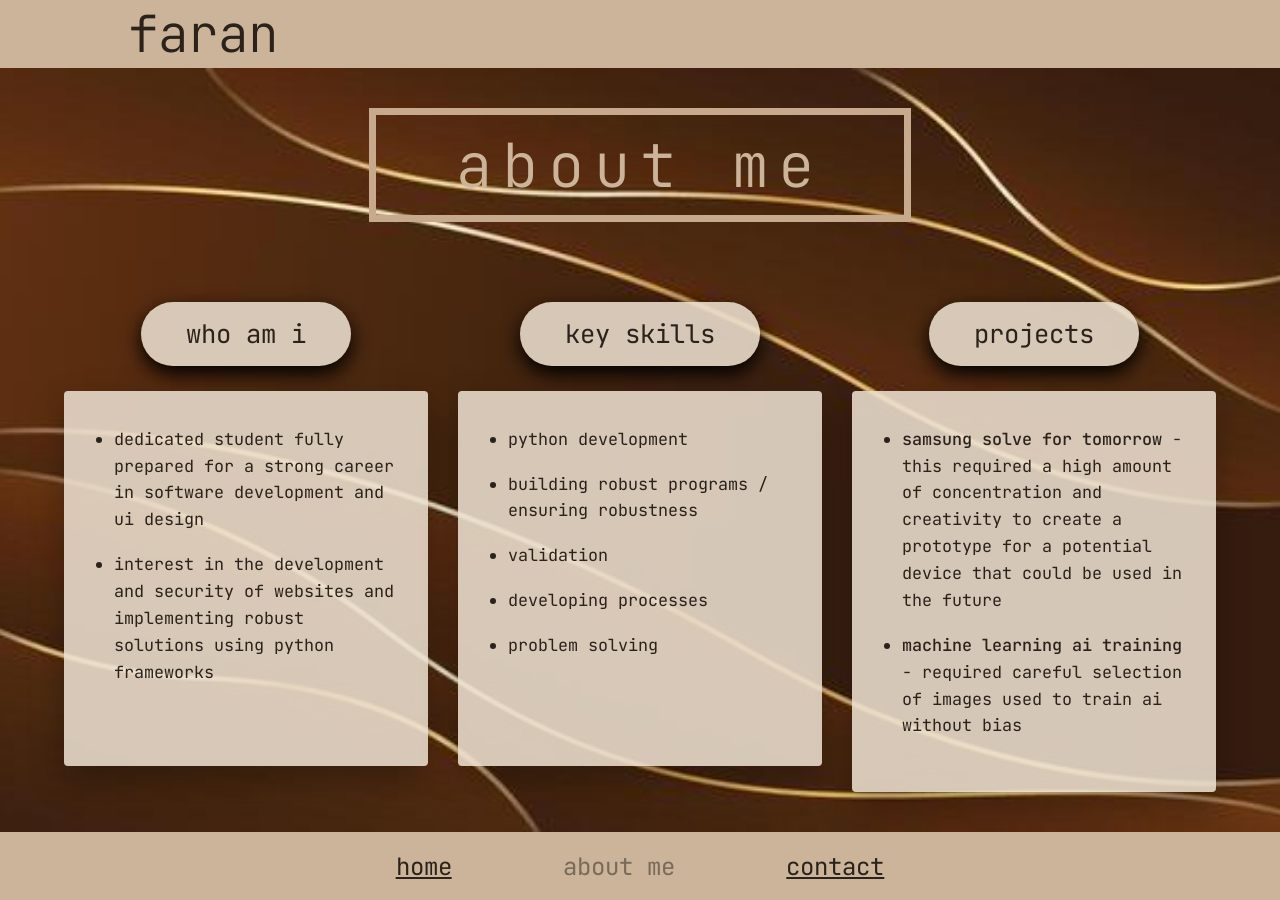
<file: aboutme.html>
<!DOCTYPE html>
<html lang="en">
<head>
    <meta charset="UTF-8">
    <meta name="viewport" content="width=device-width, initial-scale=1.0">
    <title>About Me - Faran</title>
    
    <link rel="stylesheet" href="css/about.css">
    
    <link href="https://fonts.googleapis.com/css2?family=JetBrains+Mono:wght@300;400;500&display=swap" rel="stylesheet">
</head>
<body>

    <div class="page-container">
        
        <header class="site-header">
            <h1 class="logo">faran</h1>
        </header>

        <main class="about-hero">
            
            <div class="about-content-wrapper">
                
                <div class="page-title-banner">
                    <h2 class="main-title">about me</h2>
                </div>

                <div class="info-grid">

                    <div class="grid-column">
                        <div class="column-pill-header">
                            <h3>who am i</h3>
                        </div>
                        <div class="column-text-box">
                            <ul>
                                <li>dedicated student fully prepared for a strong career in software development and ui design</li>
                                <li>interest in the development and security of websites and implementing robust solutions using python frameworks</li>
                            </ul>
                        </div>
                    </div>

                    <div class="grid-column">
                        <div class="column-pill-header">
                            <h3>key skills</h3>
                        </div>
                        <div class="column-text-box">
                            <ul>
                                <li>python development</li>
                                <li>building robust programs / ensuring robustness</li>
                                <li>validation</li>
                                <li>developing processes</li>
                                <li>problem solving</li>
                            </ul>
                        </div>
                    </div>

                    <div class="grid-column">
                        <div class="column-pill-header">
                            <h3>projects</h3>
                        </div>
                        <div class="column-text-box">
                            <ul>
                                <li><strong>samsung solve for tomorrow</strong> - this required a high amount of concentration and creativity to create a prototype for a potential device that could be used in the future</li>
                                <li><strong>machine learning ai training</strong> - required careful selection of images used to train ai without bias</li>
                            </ul>
                        </div>
                    </div>

                </div> </div> </main>

        <footer class="site-footer">
            <nav class="nav-links">
                <a href="index.html" class="nav-item">home</a>
                <a href="aboutme.html" class="nav-item active">about me</a>
                <a href="contact.html" class="nav-item">contact</a>
            </nav>
        </footer>

    </div>

</body>
</html>
</file>
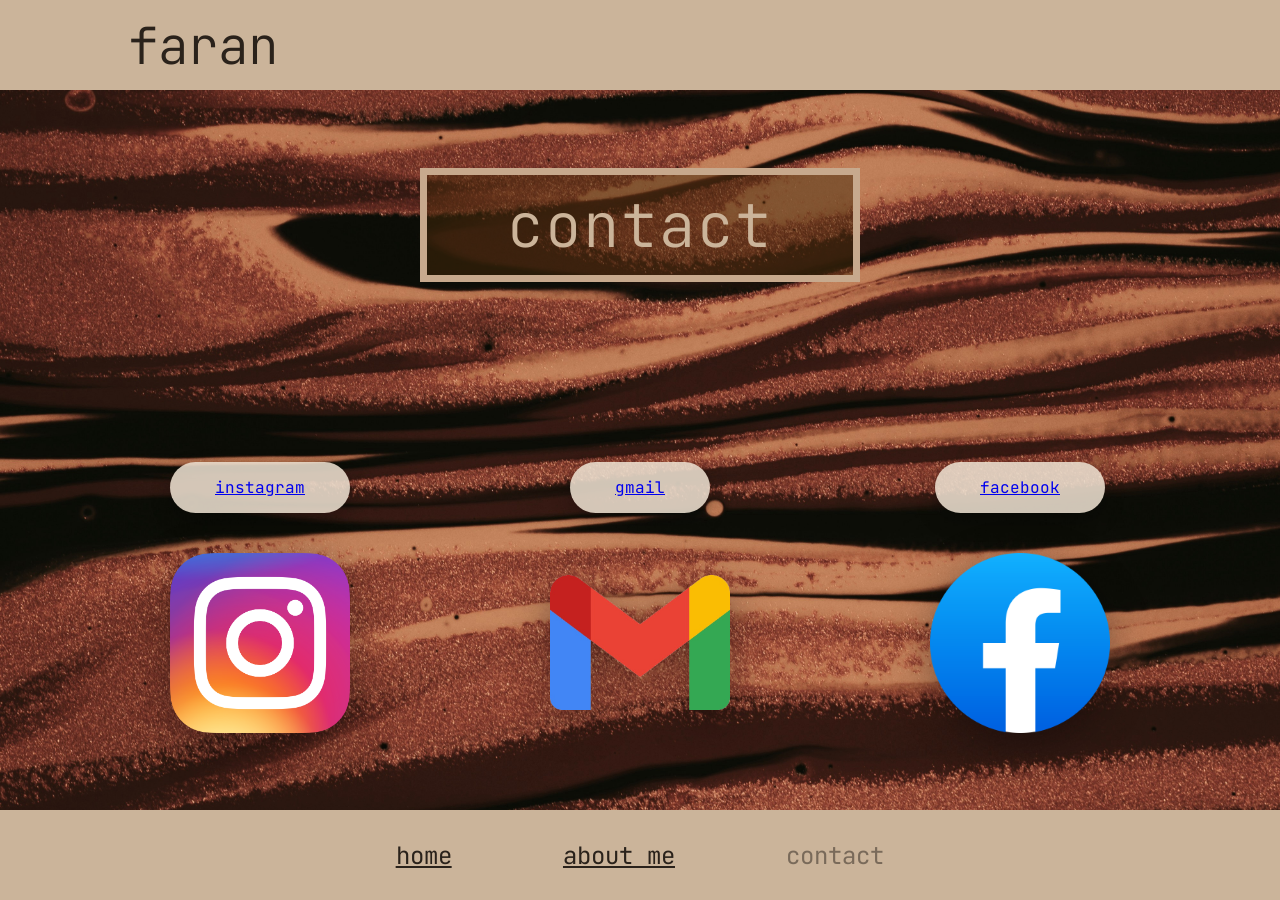
<file: contact.html>
<!DOCTYPE html>
<html lang="en">
<head>
    <meta charset="UTF-8">
    <meta name="viewport" content="width=device-width, initial-scale=1.0">
    <title>Contact - Faran</title>
    
    <!-- 
      PATH ROUTING RULE: 
      "../" steps backward out of the "html" folder so the browser 
      can enter the "css" folder and read your updated "contact.css" stylesheet. 
    -->
    <link rel="stylesheet" href="css/contact.css">
    
    <!-- FONTS: Imports your clean, monospace developer font style directly from Google Fonts -->
    <link href="https://fonts.googleapis.com/css2?family=JetBrains+Mono:wght@300;400;500&display=swap" rel="stylesheet">
</head>
<body>

    <!-- THE SITE WRAPPER: Directs the flexbox flow across the full browser window height -->
    <div class="page-container">
        
        <!-- SITE HEADER: Full-width top branding banner layout -->
        <header class="site-header">
            <h1 class="logo">faran</h1>
        </header>

        <!-- 
          CONTACT MAIN CANVAS: 
          This central panel handles rendering your "lighter-brown-waves.jpg" 
          background image beautifully across the screen space.
        -->
        <main class="contact-hero">
            
            <!-- CENTRAL WORKSPACE: Restricts the layout width so columns stay neatly proportioned -->
            <div class="contact-content-wrapper">
                
                <!-- HOLLOW TITLE BANNER: Recreates your elegant framed "contact" heading layout -->
                <div class="page-title-banner">
                    <h2 class="main-title">contact</h2>
                </div>

                <!-- 
                  THREE-COLUMN GRID SYSTEM: 
                  Lays out your three social platform blocks side-by-side across desktop monitors.
                -->
                <div class="social-grid">

                    <!-- COLUMN 1: Instagram -->
                    <div class="grid-column">
                        <div class="column-pill-header">
                            <a href="https://www.instagram.com/frn.008/" target="_blank" >instagram</a>
                        </div>
                        <!-- Anchor tag wraps the image to make the icon a clickable link -->
                        <a href="https://www.instagram.com/frn.008/" target="_blank" class="icon-link">
                            <img src="images/instagram.png" alt="Instagram" class="social-icon">
                        </a>
                    </div>

                    <!-- COLUMN 2: Gmail -->
                    <div class="grid-column">
                        <div class="column-pill-header">
                            <a href="mailto:faranahmadbutt@gmail.com" target="_blank" >gmail</a>
                        </div>
                        <!-- Email mailto link wrapping your updated image filename -->
                        <a href="mailto:faranahmadbutt@gmail.com" class="icon-link">
                            <img src="images/gmail.png" alt="Gmail" class="social-icon">
                        </a>
                    </div>

                    <!-- COLUMN 3: Facebook -->
                    <div class="grid-column">
                        <div class="column-pill-header">
                            <a href="https://www.facebook.com/profile.php?id=61590536835637" target="_blank" >facebook</a>
                        </div>
                        <!-- Clickable link wrapping your updated image filename -->
                        <a href="https://www.facebook.com/profile.php?id=61590536835637" target="_blank" class="icon-link">
                            <img src="images/facebook.png" alt="Facebook" class="social-icon">
                        </a>
                    </div>

                </div> <!-- End of social-grid -->

            </div> <!-- End of contact-content-wrapper -->
        </main>

        <!-- SITE FOOTER NAVIGATION: Swaps active states so "contact" is highlighted -->
        <footer class="site-footer">
            <nav class="nav-links">
                <!-- Relative pathways linking your portfolio network together seamlessly -->
                <a href="index.html" class="nav-item">home</a>
                <a href="aboutme.html" class="nav-item">about me</a>
                <a href="contact.html" class="nav-item active">contact</a>
            </nav>
        </footer>

    </div>

</body>
</html>
</file>
<file: css/about.css>
/* =========================================
  1. global variables and colours
  =========================================
*/
:root {
    --bg-dark: #0f0e0e;
    --card-beige-light: #cbb49a;
    --text-dark: #2a221b;
    --text-box-bg: rgba(235, 222, 206, 0.88); /* Semi-transparent layout transparency */
    --border-outline: #5c4a3c; /* Accent color to draw your title borders */
}

/* GLOBAL RESET: Flattens browser default layouts to compute box-sizing perfectly */
* {
    margin: 0;
    padding: 0;
    box-sizing: border-box;
}

/* =========================================
  2. viewport page layout
  =========================================
*/
html, body {
    height: 100%;
    background-color: var(--card-beige-light);
    font-family: 'JetBrains Mono', monospace;
}

.page-container {
    display: flex;
    flex-direction: column; /* Stacks header, content, and footer vertically */
    height: 100vh;          /* Locks layout height exactly to your viewport window */
    width: 100%;
}

/* =========================================
  3. matching site header
  =========================================
*/
.site-header {
    height: 90px;
    background-color: var(--card-beige-light);
    display: flex;
    align-items: center;
    padding-left: 10%;
}

.logo {
    font-size: 3.2rem;
    color: var(--text-dark);
    font-weight: 300;
    letter-spacing: -1px;
}

/* =========================================
  4. about me hero viewport
  =========================================
*/
.about-hero {
    flex: 1; /* Stretches height dynamically to occupy all remaining screen vertical canvas */
    width: 100%;
    
    /* BACKGROUND ROUTING ENG: 
       "../" jumps out of the css/ folder, then searches images/ for your target file.
    */
    background-image: url('../images/dark-brown-with-gold-lines.jpg');
    background-size: cover;
    background-position: center;
    background-repeat: no-repeat;
    
    display: flex;
    justify-content: center; /* Centers layout grid horizontally */
    align-items: center;     /* Centers layout grid vertically */
    padding: 40px 0;
}

/* =========================================
  5. about interior layout structure
  =========================================
*/
.about-content-wrapper {
    width: 90%;
    max-width: 1350px; /* Wider desktop constraints allowing columns to sit comfortably side-by-side */
    display: flex;
    flex-direction: column;
    align-items: center;
}

/* THE FRAMED MAIN TITLE:
   Creates the hollow outlined box wrapper holding your main "about me" title label.
*/
.page-title-banner {
    border: 7px solid #c7a98d;
    padding: 10px 80px;
    margin-bottom: 50px; /* Deep spacing pushes columns downwards */
    background-color: rgba(71, 43, 10, 0.05); /* Subtle dark beige overlay filter */
}

.main-title {
    font-size: 3.8rem;
    color: var(--card-beige-light);
    font-weight: 300;
    letter-spacing: 10px;
}

/* =========================================
  6. THREE-COLUMN CONFIGURATION LOGIC
  =========================================
*/
.info-grid {
    display: flex;
    flex-direction: row; /* Orders your columns horizontally across desktop viewports */
    justify-content: space-between; /* Spreads your 3 columns perfectly across your container width */
    align-items: flex-start; /* Matches vertical starting alignment blocks */
    width: 100%;
    gap: 30px; /* Injects uniform air gaps between each column panel card */
}

.grid-column {
    flex: 1; /* Instructs all three columns to divide available horizontal space identically */
    display: flex;
    flex-direction: column;
    align-items: center;
}

/* THE CAPSULE HEADER PILL:
   Recreates your iconic rounded column labels ("who am i", "key skills", "projects")
*/
.column-pill-header {
    background-color: var(--text-box-bg);
    padding: 15px 45px;
    border-radius: 50px; /* High radius creates perfect organic rounded capsules */
    margin-bottom: 25px; /* Spatial gap separating capsule labels from text blocks below */
    margin-top: 30px; 
    box-shadow: 0 8px 20px rgba(0, 0, 0, 75);
    transition: transform 0.2s ease;
}

.column-pill-header:hover {
    transform: translateY(-4px); /* Slightly deepens and spreads out the drop shadow as the capsule lifts, making the element look like it is physically rising closer to the user.*/
    box-shadow: 0 12px 25px rgba(0, 0, 0, 0.35); /* CURSOR STYLE: Changes the pointer into a clickable hand icon */
    cursor: pointer; 
}

.column-pill-header h3 {
    font-size: 1.6rem;
    color: var(--text-dark);
    font-weight: 400;
    white-space: nowrap; /* Prevents column titles from wrapping line breaks awkwardly */
}

/* THE CONTENT TEXT BLOCKS:
   Styles the main informational layout cards sitting beneath your capsule headers.
*/
.column-text-box {
    background-color: var(--text-box-bg);
    padding: 35px 30px;
    border-radius: 4px;
    width: 100%;
    min-height: 375px; /* Locks cards to identical baseline height boundaries for clean alignment */
    box-shadow: 0 15px 35px rgba(0, 0, 0, 0.3);
}

/* BULLET LIST DESIGN */
.column-text-box ul {
    list-style-type: disc; /* Retains clean standard bullet list formatting from design */
    padding-left: 20px; /* Offsets bullets so sentences align cleanly */
}

.column-text-box li {
    font-size: 1.05rem; /* Matches readability scale rules */
    color: var(--text-dark);
    line-height: 1.6;
    margin-bottom: 18px; /* Breathing gap separation between list points */
}

.column-text-box li strong {
    font-weight: 500; /* Darkens project headings slightly for visual hierarchy layout */
}

/* =========================================
  7. FULL-WIDTH FOOTER NAVIGATION BAR
  =========================================
*/
.site-footer {
    height: 90px;
    background-color: var(--card-beige-light);
    display: flex;
    justify-content: center;
    align-items: center;
}

.nav-links {
    width: 100%;
    max-width: 600px;
    display: flex;
    justify-content: space-around;
}

.nav-item {
    color: var(--text-dark);
    text-decoration: underline;
    font-size: 1.5rem;
}

.nav-item.active {
    text-decoration: none;
    opacity: 0.5; /* Fades out about me selection item text since it's the active page */
}
</file>
<file: css/contact.css>
/* =========================================
  1. GLOBAL VARIABLES & PALETTE SYSTEM
  =========================================
*/
:root {
    --bg-dark: #0f0e0e;
    --card-beige-light: #cbb49a;
    --text-dark: #2a221b;
    --text-box-bg: rgba(235, 222, 206, 0.88); /* Semi-transparent layout opacity */
    --border-outline: #5c4a3c; /* Outlined accent color for your title frame box */
}

/* THE GLOBAL RESET: Standardizes element box math dimensions across all browsers */
* {
    margin: 0;
    padding: 0;
    box-sizing: border-box;
}

/* =========================================
  2. BROWSER VIEWPORT FRAME ENGINE
  =========================================
*/
html, body {
    height: 100%;
    background-color: var(--card-beige-light);
    font-family: 'JetBrains Mono', monospace;
}

.page-container {
    display: flex;
    flex-direction: column; /* Vertically stacks header, main content canvas, and footer */
    height: 100vh;          /* Spans page to precisely equal 100% of screen viewport height */
    width: 100%;
}

/* =========================================
  3. UNIVERSAL SITE NAVIGATION HEADER
  =========================================
*/
.site-header {
    height: 90px;
    background-color: var(--card-beige-light);
    display: flex;
    align-items: center;
    padding-left: 10%; /* Scales dynamically with monitor width choices */
}

.logo {
    font-size: 3.2rem;
    color: var(--text-dark);
    font-weight: 300;
    letter-spacing: -1px;
}

/* =========================================
  4. THE CONTACT HERO SECTION (LIGHTER BROWN WAVES)
  =========================================
*/
.contact-hero {
    flex: 1; /* Automatically stretches height to absorb all remaining vertical screen space */
    width: 100%;
    
    /* BACKGROUND ARCHITECTURE: Moves up from css/, enters images/ for asset */
    background-image: url('../images/lighter-brown-waves.jpg');
    background-size: cover;
    background-position: center;
    background-repeat: no-repeat;
    
    display: flex;
    justify-content: center; /* Horizontally centers content elements on layout canvas */
    align-items: center;     /* Vertically centers content elements on layout canvas */
    padding: 40px 0;
}

/* =========================================
  5. CONTACT CONTAINER LIMIT WRAPPER
  =========================================
*/
.contact-content-wrapper {
    width: 90%;
    max-width: 1100px; /* Locks your layout grid within clean desktop limits */
    display: flex;
    flex-direction: column;
    align-items: center;
}

/* THE FRAMED MAIN TITLE: Hollow outline box styling */
.page-title-banner {
    border: 7px solid #c7a98d;
    padding: 10px 80px;
    margin-bottom: 180px; /* Deep spacing pushes columns downwards */
    background-color: rgba(71, 43, 10, 0.5); /* Subtle dark beige overlay filter */
}

.main-title {
    font-size: 3.8rem;
    color: var(--card-beige-light);
    font-weight: 300;
    letter-spacing: 2px;
}

/* =========================================
  6. THREE-COLUMN CONFIGURATION LOGIC
  =========================================
*/
.social-grid {
    display: flex;
    flex-direction: row; /* Orders your columns horizontally across desktop monitors */
    justify-content: space-around; /* Distributes horizontal space evenly between structures */
    align-items: center;
    width: 100%;
    gap: 40px; /* Uniform grid gap separating columns */
}

.grid-column {
    flex: 1;
    display: flex;
    flex-direction: column;
    align-items: center; /* Centers elements directly down the center vertical line */
}

/* THE CAPSULE HEADER PILLS */
.column-pill-header {
    background-color: var(--text-box-bg);
    padding: 15px 45px;
    border-radius: 50px; /* Rounds caps completely into elegant capsules */
    margin-bottom: 40px; /* Gap separating capsule base from image links below */
    box-shadow: 0 8px 20px rgba(0, 0, 0, 0.25); /* Restored to clean 25% alpha opacity shadow */
    text-decoration: underline; /* Retains stylized text underline detail from mockup design */
    transition: transform 0.2s ease, box-shadow 0.2s ease; /* Timing engine handling lift updates */
}

.column-pill-header h3 {
    font-size: 1.6rem;
    color: var(--text-dark);
    font-weight: 400;
}

/* =========================================
  7. LINKED ICONS IMAGE CALIBRATION ENGINE
  =========================================
*/
.icon-link {
    display: inline-block;
    width: 100%;
    max-width: 180px; /* Controls absolute limit sizing of the logo wrappers */
    transition: transform 0.2s ease; /* Fluid transition timing link */
}

.social-icon {
    width: 100%;
    height: auto;
    
    /* PRO IMAGE ALIGNMENT FIX: 
       Forces all three custom logos to share a matching 1:1 footprint canvas area. 
       "contain" stops logo scaling ratios from distorting or stretching.
    */
    aspect-ratio: 1 / 1; 
    object-fit: contain; 
    
    display: block;
    filter: drop-shadow(0 10px 20px rgba(0, 0, 0, 0.35)); /* Drop shadow tracks the exact png vector edge contours */
}

/* =========================================
  8. INTERACTIVE HOVER ANIMATION CONTROLLERS
  =========================================
*/
.column-pill-header:hover {
    transform: translateY(-4px); /* Moves text capsule up 4px along the Y-axis */
    box-shadow: 0 12px 25px rgba(0, 0, 0, 0.35);
    cursor: pointer;
}

.icon-link:hover {
    transform: translateY(-6px); /* Moves platform asset graphic up 6px for responsive click feel */
}

/* =========================================
  9. UNIVERSAL SITE FOOTER BAR
  =========================================
*/
.site-footer {
    height: 90px;
    background-color: var(--card-beige-light);
    display: flex;
    justify-content: center;
    align-items: center;
}

.nav-links {
    width: 100%;
    max-width: 600px;
    display: flex;
    justify-content: space-around;
}

.nav-item {
    color: var(--text-dark);
    text-decoration: underline;
    font-size: 1.5rem;
}

.nav-item.active {
    text-decoration: none;
    opacity: 0.5; /* Understates look of active page tab indicator link */
}
</file>
